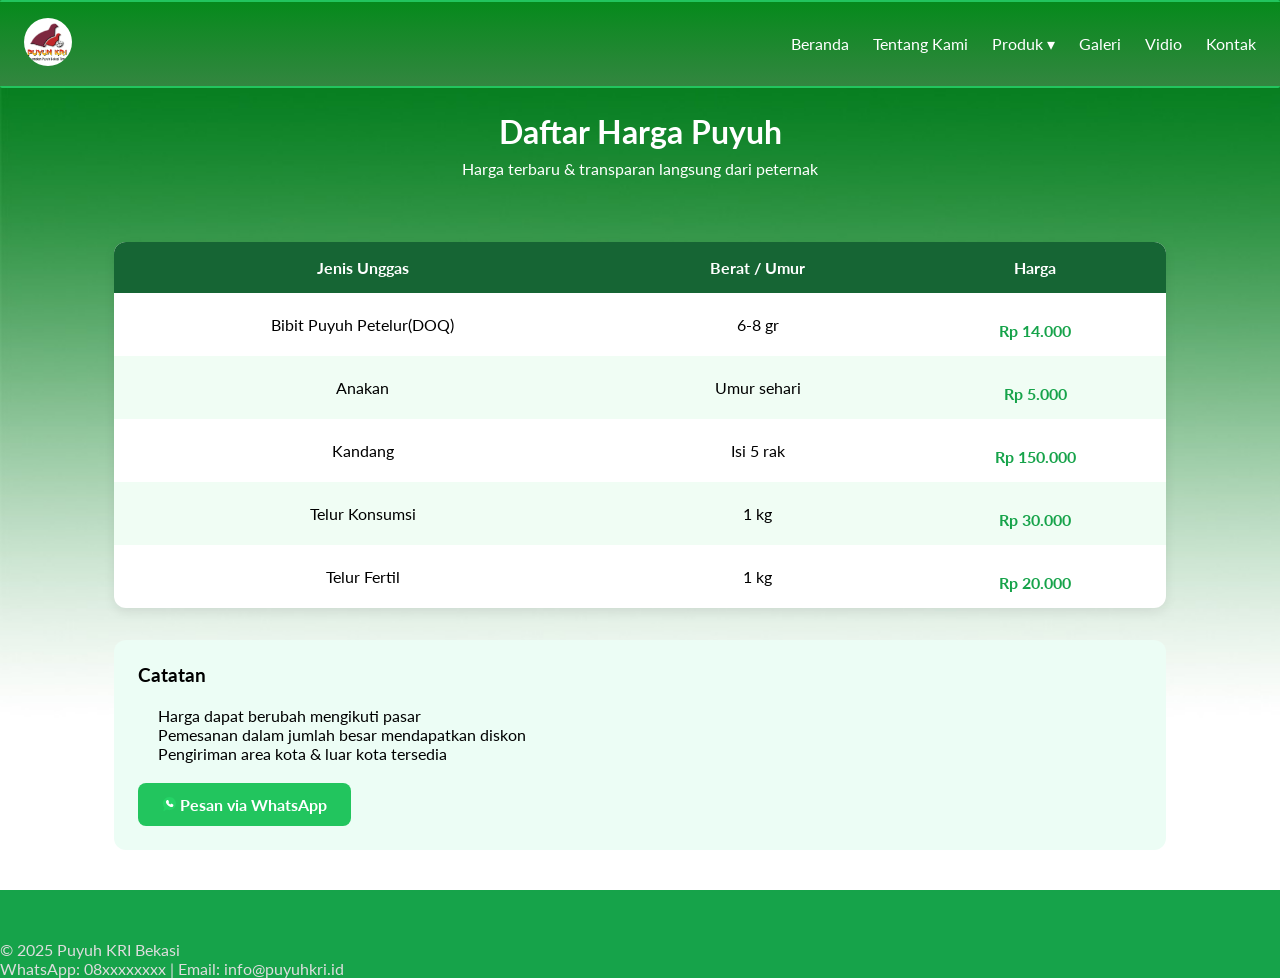
<file: harga.html>
<!DOCTYPE html>
<html lang="en">
<head>
  <meta charset="UTF-8">
  <meta name="viewport" content="width=device-width, initial-scale=1.0">
  <title>Latar belakang - puyuh kri</title>
  <link rel="preconnect" href="https://fonts.googleapis.com">
  <link rel="preconnect" href="https://fonts.gstatic.com" crossorigin>
  <link href="https://fonts.googleapis.com/css2?family=Lato:ital,wght@0,100;0,300;0,400;0,700;0,900;1,100;1,300;1,400;1,700;1,900&display=swap" rel="stylesheet">
  <link rel="stylesheet" href="css/style.css">
  <link rel="stylesheet" href="css/lato.css">
</head>
<body>
  

<nav class="navbar">
<div class="logo"><a href="/"><img src="images/logo puyuh kri.jpg" alt="puyuh kri" class="img-logo"></a></div>


<ul class="menu" id="menu">
  <li><a href="/">Beranda</a></li>
  <li><a href="#tentang">Tentang Kami</a></li>
  <li><a href="#">Produk ▾</a>
      <ul class="dropdown">
        <li><a href="/">Bibit Puyuh(DOQ)</a></li>
        <li><a href="/">Puyuh Siap Telur(PST)</a></li>
        <li><a href="/">Daging Puyuh</a></li>
        <li><a href="/">Kandang</a></li>
      </ul>
  </li>
  <li><a href="/galeri.html">Galeri</a></li>
  <li><a href="#">Vidio</a></li>
  <li><a href="/kontak.html">Kontak</a></li>
</ul>


<div class="hamburger" id="hamburger">
<span></span>
<span></span>
<span></span>
</div>
</nav>


<script>
const hamburger = document.getElementById('hamburger');
const menu = document.getElementById('menu');


hamburger.addEventListener('click', () => {
menu.classList.toggle('active');
hamburger.classList.toggle('active');
});
</script>

<header>
<h1>Daftar Harga Puyuh</h1>
<p>Harga terbaru & transparan langsung dari peternak</p>
</header>


<main class="container">
  <table class="price-table">
  <thead>
    <tr>
    <th>Jenis Unggas</th>
    <th>Berat / Umur</th>
    <th>Harga</th>
    </tr>
  </thead>
  <tbody>
    <tr>
      <td>Bibit Puyuh Petelur(DOQ)</td>
      <td>6-8 gr</td>
      <td class="price">Rp 14.000</td>
    </tr>
    <tr>
      <td>Anakan</td>
      <td>Umur sehari</td>
      <td class="price">Rp 5.000</td>
    </tr>
    <tr>
      <td>Kandang</td>
      <td>Isi 5 rak</td>
      <td class="price">Rp 150.000</td>
    </tr>
    <tr>
      <td>Telur Konsumsi</td>
      <td>1 kg</td>
      <td class="price">Rp 30.000</td>
    </tr>
    <tr>
      <td>Telur Fertil</td>
      <td>1 kg</td>
      <td class="price">Rp 20.000</td>
    </tr>
  </tbody>
  </table>


  <div class="info">
  <h3>Catatan</h3>
  <ul>
  <li>Harga dapat berubah mengikuti pasar</li>
  <li>Pemesanan dalam jumlah besar mendapatkan diskon</li>
  <li>Pengiriman area kota & luar kota tersedia</li>
  </ul>

  <a href="https://wa.me/6287775074838" class="btn"><svg version="1.1" id="Icons" xmlns="http://www.w3.org/2000/svg" xmlns:xlink="http://www.w3.org/1999/xlink" viewBox="0 0 32 32" xml:space="preserve" width="14px" height="14px" fill="#000000"><g id="SVGRepo_bgCarrier" stroke-width="0"></g><g id="SVGRepo_tracerCarrier" stroke-linecap="round" stroke-linejoin="round"></g><g id="SVGRepo_iconCarrier"> <style type="text/css"> .st0{fill:#FFFFFF;} .st1{fill:#3A559F;} .st2{fill:#F4F4F4;} .st3{fill:#FF0084;} .st4{fill:#0063DB;} .st5{fill:#00ACED;} .st6{fill:#FFEC06;} .st7{fill:#FF0000;} .st8{fill:#25D366;} .st9{fill:#0088FF;} .st10{fill:#314358;} .st11{fill:#EE6996;} .st12{fill:#01AEF3;} .st13{fill:#FFFEFF;} .st14{fill:#F06A35;} .st15{fill:#00ADEF;} .st16{fill:#1769FF;} .st17{fill:#1AB7EA;} .st18{fill:#6001D1;} .st19{fill:#E41214;} .st20{fill:#05CE78;} .st21{fill:#7B519C;} .st22{fill:#FF4500;} .st23{fill:#00F076;} .st24{fill:#FFC900;} .st25{fill:#00D6FF;} .st26{fill:#FF3A44;} .st27{fill:#FF6A36;} .st28{fill:#0061FE;} .st29{fill:#F7981C;} .st30{fill:#EE1B22;} .st31{fill:#EF3561;} .st32{fill:none;stroke:#FFFFFF;stroke-width:2;stroke-miterlimit:10;} .st33{fill:#0097D3;} .st34{fill:#01308A;} .st35{fill:#019CDE;} .st36{fill:#FFD049;} .st37{fill:#16A05D;} .st38{fill:#4486F4;} .st39{fill:none;} .st40{fill:#34A853;} .st41{fill:#4285F4;} .st42{fill:#FBBC05;} .st43{fill:#EA4335;} </style> <path class="st8" d="M17,0C8.7,0,2,6.7,2,15c0,3.4,1.1,6.6,3.2,9.2l-2.1,6.4c-0.1,0.4,0,0.8,0.3,1.1C3.5,31.9,3.8,32,4,32 c0.1,0,0.3,0,0.4-0.1l6.9-3.1C13.1,29.6,15,30,17,30c8.3,0,15-6.7,15-15S25.3,0,17,0z"></path> <path class="st0" d="M25.7,20.5c-0.4,1.2-1.9,2.2-3.2,2.4C22.2,23,21.9,23,21.5,23c-0.8,0-2-0.2-4.1-1.1c-2.4-1-4.8-3.1-6.7-5.8 L10.7,16C10.1,15.1,9,13.4,9,11.6c0-2.2,1.1-3.3,1.5-3.8c0.5-0.5,1.2-0.8,2-0.8c0.2,0,0.3,0,0.5,0c0.7,0,1.2,0.2,1.7,1.2l0.4,0.8 c0.3,0.8,0.7,1.7,0.8,1.8c0.3,0.6,0.3,1.1,0,1.6c-0.1,0.3-0.3,0.5-0.5,0.7c-0.1,0.2-0.2,0.3-0.3,0.3c-0.1,0.1-0.1,0.1-0.2,0.2 c0.3,0.5,0.9,1.4,1.7,2.1c1.2,1.1,2.1,1.4,2.6,1.6l0,0c0.2-0.2,0.4-0.6,0.7-0.9l0.1-0.2c0.5-0.7,1.3-0.9,2.1-0.6 c0.4,0.2,2.6,1.2,2.6,1.2l0.2,0.1c0.3,0.2,0.7,0.3,0.9,0.7C26.2,18.5,25.9,19.8,25.7,20.5z"></path> </g></svg>&nbsp;Pesan via WhatsApp</a>
  </div>
</main>
<!-- FOOTER -->
<section id="footer" class="section footer">
<p>&copy; 2025 Puyuh KRI Bekasi</p>
<p>WhatsApp: 08xxxxxxxx | Email: info@puyuhkri.id</p>
</section>

</body>
</html>
</file>
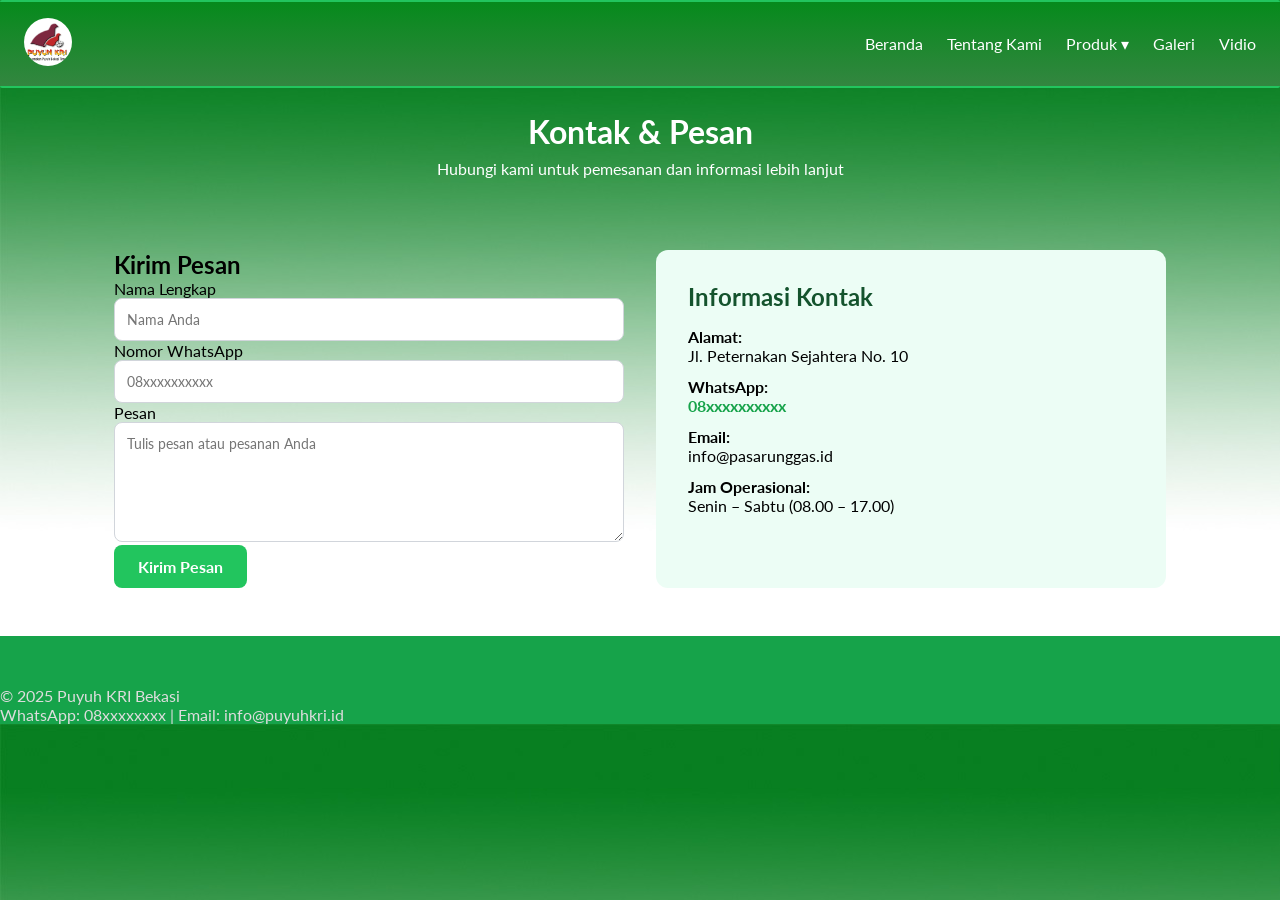
<file: kontak.html>
<!DOCTYPE html>
<html lang="en">
<head>
  <meta charset="UTF-8">
  <meta name="viewport" content="width=device-width, initial-scale=1.0">
  <title>Galeri Kegiatan</title>
  <link rel="preconnect" href="https://fonts.googleapis.com">
  <link rel="preconnect" href="https://fonts.gstatic.com" crossorigin>
  <link href="https://fonts.googleapis.com/css2?family=Lato:ital,wght@0,100;0,300;0,400;0,700;0,900;1,100;1,300;1,400;1,700;1,900&display=swap" rel="stylesheet">
  <link rel="stylesheet" href="css/style.css">
  <link rel="stylesheet" href="css/lato.css">
</head>
<body>
  <nav class="navbar">
    <div class="logo"><a href="/"><img src="images/logo puyuh kri.jpg" alt="puyuh kri" class="img-logo"></a></div>


    <ul class="menu" id="menu">
      <li><a href="/">Beranda</a></li>
      <li><a href="#tentang">Tentang Kami</a></li>
      <li><a href="#">Produk ▾</a>
          <ul class="dropdown">
            <li><a href="/">Bibit Puyuh(DOQ)</a></li>
            <li><a href="/">Puyuh Siap Telur(PST)</a></li>
            <li><a href="/">Daging Puyuh</a></li>
            <li><a href="/">Kandang</a></li>
          </ul>
      </li>
      <li><a href="/galeri.html">Galeri</a></li>
      <li><a href="#">Vidio</a></li>
      <!-- <li><a href="/kontak.html">Kontak</a></li> -->
    </ul>


    <div class="hamburger" id="hamburger">
    <span></span>
    <span></span>
    <span></span>
    </div>
</nav>
<script>
const hamburger = document.getElementById('hamburger');
const menu = document.getElementById('menu');


hamburger.addEventListener('click', () => {
menu.classList.toggle('active');
hamburger.classList.toggle('active');
});
</script>

<header>
<h1>Kontak & Pesan</h1>
<p>Hubungi kami untuk pemesanan dan informasi lebih lanjut</p>
</header>


<main class="container" id="kontak">
<!-- FORM PESAN -->
<section class="contact-form">
<h2>Kirim Pesan</h2>
<form>
<div class="form-group">
<label>Nama Lengkap</label>
<input type="text" placeholder="Nama Anda" required />
</div>


<div class="form-group">
<label>Nomor WhatsApp</label>
<input type="text" placeholder="08xxxxxxxxxx" required />
</div>


<div class="form-group">
<label>Pesan</label>
<textarea placeholder="Tulis pesan atau pesanan Anda"></textarea>
</div>


<button type="submit" class="btn">Kirim Pesan</button>
</form>
</section>


<!-- INFO KONTAK -->
<section class="contact-info">
<h2>Informasi Kontak</h2>
<p><strong>Alamat:</strong><br />Jl. Peternakan Sejahtera No. 10</p>
<p><strong>WhatsApp:</strong><br /> <a href="https://wa.me/628xxxxxxxxx">08xxxxxxxxxx</a></p>
<p><strong>Email:</strong><br /> info@pasarunggas.id</p>
<p><strong>Jam Operasional:</strong><br /> Senin – Sabtu (08.00 – 17.00)</p>
</section>
</main>
<!-- FOOTER -->
<section id="footer" class="section footer">
<p>&copy; 2025 Puyuh KRI Bekasi</p>
<p>WhatsApp: 08xxxxxxxx | Email: info@puyuhkri.id</p>
</section>
</body>
</html>
</file>
<file: css/style.css>
* {
margin: 0;
padding: 0;
box-sizing: border-box;
font-family: lato, sans-serif;
}

body {
  background: #f4f6f8;
  background-image: url('../images/bg-webpuyuh.jpeg');
  background-size: cover;   
}

/* container */
.container{
  width: 100%;
  max-width: 1200px;
  margin: 0 auto;
  padding: 0 20px;
}

/* Navbar */
.navbar {
display: flex;
justify-content: space-between;
align-items: center;
padding: 16px 24px;
border-top: 2px solid #22c55e;
border-bottom: 2px solid #22c55e;
border-radius: 2px;
margin: 0px;
background: linear-gradient(to bottom, rgb(6, 138, 28), rgb(51, 134, 64));
}


.logo {
  font-size: 20px;
  font-weight: bold;
}

.logo a{
  text-decoration: none;
}
.img-logo{
  width: 48px;
  height: auto;
  border-radius: 50%;
}
.menu {
  display: flex;
  list-style: none;
  gap: 24px;
  /* z-index: 9999; */
}

.menu li{
  position: relative;
}

.menu li a {
display: block;
color:  #fff;
text-decoration: none;
font-size: 16px;
}


.menu li a:hover {
  color: #60a5fa;
}

/* DROPDOWN */
.dropdown {
display: none;
position: absolute;
top: 100%;
left: 0;
background: linear-gradient(to bottom, rgb(4, 166, 4), rgb(41, 213, 107));
min-width: 200px;
box-shadow: 0 6px 16px rgba(0,0,0,0.15);
border-radius: 8px;
overflow: hidden;
z-index: 1000;
}


.dropdown li a {
display: block;
padding: 12px 16px;
color: #fff;
text-decoration: none;
font-size: 14px;
}


.dropdown li a:hover {
color: #60a5fa;
}


/* SHOW DROPDOWN ON HOVER */
.menu li:hover .dropdown {
display: block;
}

/* Hamburger */
.hamburger {
  display: none;
  flex-direction: column;
  cursor: pointer;
}


.hamburger span {
  height: 3px;
  width: 25px;
  background:  #fff;
  margin: 4px 0;
  transition: all 0.3s ease;
}

/* Animasi hamburger jadi X */
.hamburger.active span:nth-child(1) {
transform: rotate(45deg) translate(10px, 10px);
}


.hamburger.active span:nth-child(2) {
opacity: 0;
}


.hamburger.active span:nth-child(3) {
transform: rotate(-45deg) translate(6px, -6px);
}

/* HERO */
.hero {
text-align: center;
background: linear-gradient(rgba(20,83,45,0.85), rgba(20,83,45,0.85)), url('https://via.placeholder.com/1200x400');
background-size: cover;
background-position: center;
color: white;
padding: 100px 24px;
}


.hero h1 {
font-size: 36px;
margin-bottom: 16px;
}


.hero p {
font-size: 18px;
margin-bottom: 24px;
}

/* Jumbotron */
.jumbotron {
position: relative;
height: 100vh;
background-size: cover;
background-position: center;
background-repeat: no-repeat;
color: white;
display: flex;
align-items: center;
justify-content: center;
text-align: center;
}


.slide {
position: absolute;
inset: 0;
display: flex;
align-items: center;
justify-content: center;
background-size: cover;
background-position: center;
opacity: 0;
transition: opacity 1.5s ease-in-out;
}


.slide.active {
opacity: 1;
}


.overlay {
background: rgba(20,83,45,0.75);
width: 100%;
height: 100%;
display: flex;
align-items: center;
justify-content: center;
}


/* TEXT */
.content {
max-width: 800px;
padding: 24px;
}


.content h1 {
font-size: 42px;
margin-bottom: 16px;
white-space: nowrap;
overflow: hidden;
border-right: 3px solid white;
width: 0;
animation: typing 4s steps(30) forwards, blink 0.8s infinite;
}


.content p {
font-size: 18px;
opacity: 0;
animation: fadeText 2s ease forwards;
animation-delay: 4s;
}


/* ANIMATION */
@keyframes typing {
from { width: 0; }
to { width: 100%; }
}


@keyframes blink {
50% { border-color: transparent; }
}


@keyframes fadeText {
from { opacity: 0; transform: translateY(20px); }
to { opacity: 1; transform: translateY(0); }
}

.btn:hover {
  background: #00c6fb;
}
.btn {
display: inline-block;
background: #22c55e;
color: white;
padding: 12px 24px;
text-decoration: none;
border-radius: 8px;
font-weight: bold;
}


.btn:hover {
background: #16a34a;
}


.btn:hover {
background: #16a34a;
}

/* TENTANG KAMI */
.tentang {
background: #ffffff;
border-radius: 12px;
padding: 20px;
margin-top: 32px;
}

.tentang h2 {
text-align: center;
margin-bottom: 16px;
}

.tentang-wrapper {
display: grid;
grid-template-columns: 1.2fr 1fr;
gap: 32px;
align-items: center;
}

.tentang-text p {
margin-bottom: 16px;
color: #374151;
}


.tentang-box {
display: grid;
grid-template-columns: repeat(3, 1fr);
gap: 16px;
}


.stat {
background: #ecfdf5;
padding: 24px 16px;
text-align: center;
border-radius: 12px;
}


.stat h3 {
font-size: 28px;
color: #16a34a;
margin-bottom: 4px;
}


.stat span {
font-size: 14px;
color: #065f46;
}

/* PRODUK */
.produk{
  margin-top: 32px;
  margin-bottom: 32px;
}

.produk h2 {
text-align: center;
margin-bottom: 32px;
}


.cards {
display: grid;
grid-template-columns: repeat(auto-fit, minmax(250px, 1fr));
gap: 24px;
}


.card {
background: white;
padding: 24px;
border-radius: 12px;
box-shadow: 0 4px 12px rgba(0,0,0,0.08);
text-align: center;
}


.card h3 {
margin-bottom: 8px;
color: #000;
}

.card img{
  width: 100%;
  height: auto;
}

.price {
display: block;
margin-top: 12px;
font-weight: bold;
color: #16a34a;
}


/* TESTIMONIAL */
.testimonial {
color: #000;
/* background: #ecfdf5; */
/* border-radius: 12px; */
text-align: center;
margin-top: 32px;
}

.testimonial h2{
  margin-bottom: 16px;
}
.testimonial .content{
  display: flex;
  justify-content: space-between;
}

.testimonial .content blockquote {
font-size: 18px;
font-style: italic;
flex-direction: column;
}

.slider-container {
  position: relative;
  margin: auto;
  overflow: hidden;
  background: none;
}

.slider {
  display: flex;
  transition: transform 0.5s ease;
}

.card-testimoni {
  min-width: 100%;
  /* background: white; */
  padding: 30px;
  /* border-radius: 15px; */
  box-shadow: 0 10px 25px rgba(0,0,0,0.1);
}

.card-testimoni img {
  width: 80px;
  height: 80px;
  border-radius: 50%;
  margin-bottom: 15px;
}

.card-testimoni h3 {
  margin: 5px 0;
}

.card-testimoni span {
  font-size: 14px;
  color: #777;
}

.card-testimoni p {
  margin-top: 15px;
  font-size: 15px;
  color: #555;
}

/* Tombol navigasi */
.nav {
  position: absolute;
  top: 50%;
  transform: translateY(-50%);
  background: #22c55e;
  color: white;
  border: none;
  font-size: 22px;
  padding: 10px 14px;
  margin-left: 16px;
  margin-right: 16px;
  cursor: pointer;
  border-radius: 50%;
}

.prev {
  left: -15px;
}

.next {
  right: -15px;
}

.nav:hover {
  background: #00c6fb;
}

.img-profile{
  width: 48px;
  height: 48px;
  border-radius: 50%;
}
/* CONTAINER */
.container {
max-width: 1100px;
margin: 40px auto;
padding: 0 24px;
}


/* HEADER */
header {
/* background: #14532d; */
color: white;
padding: 24px;
text-align: center;
}


header h1 {
font-size: 32px;
margin-bottom: 8px;
}

/* TABLE HARGA */
.price-table {
width: 100%;
border-collapse: collapse;
background: white;
border-radius: 12px;
overflow: hidden;
box-shadow: 0 4px 12px rgba(0,0,0,0.08);
}


.price-table thead {
background: #166534;
color: white;
}


.price-table th,
.price-table td {
padding: 16px;
text-align: center;
}


.price-table tbody tr:nth-child(even) {
background: #f0fdf4;
}


.price {
font-weight: bold;
color: #16a34a;
}


/* INFO BOX */
.info {
margin-top: 32px;
background: #ecfdf5;
padding: 24px;
border-radius: 12px;
}


.info h3 {
margin-bottom: 12px;
color: #000;
}

.info ul{
  list-style: none;
  margin: 20px;
}
/* GALERI GRID */
.gallery {
display: grid;
grid-template-columns: repeat(auto-fit, minmax(280px, 1fr));
gap: 24px;
}


.gallery-card {
background: white;
border-radius: 12px;
overflow: hidden;
box-shadow: 0 4px 12px rgba(0,0,0,0.08);
transition: transform 0.3s ease;
}


.gallery-card:hover {
transform: translateY(-5px);
}


.gallery-card img {
width: 100%;
height: 200px;
object-fit: cover;
}


.gallery-content {
padding: 16px;
}


.gallery-content h3 {
margin-bottom: 8px;
color: #14532d;
}


.gallery-content p {
font-size: 14px;
color: #374151;
}


/* section kontak */
#kontak{
  max-width: 1100px;
  margin: 48px auto;
  padding: 0 24px;
  display: grid;
  grid-template-columns: 1fr 1fr;
  gap: 32px;
}
.form-group input,
.form-group textarea {
width: 100%;
padding: 12px;
border: 1px solid #d1d5db;
border-radius: 8px;
font-size: 14px;
}


.form-group textarea {
resize: vertical;
min-height: 120px;
}


.btn {
background: #22c55e;
color: white;
border: none;
padding: 12px 24px;
border-radius: 8px;
font-size: 16px;
cursor: pointer;
font-weight: bold;
}


.btn:hover {
background: #16a34a;
}


/* INFO KONTAK */
.contact-info {
background: #ecfdf5;
padding: 32px;
border-radius: 12px;
}


.contact-info h2 {
margin-bottom: 16px;
color: #14532d;
}


.contact-info p {
margin-bottom: 12px;
}


.contact-info a {
color: #16a34a;
text-decoration: none;
font-weight: bold;
}

/* HEADER */
.page-header {
background: linear-gradient(rgba(20,83,45,0.8), rgba(20,83,45,0.8)),
url("https://images.pexels.com/photos/4666755/pexels-photo-4666755.jpeg");
background-size: cover;
background-position: center;
color: white;
padding: 80px 20px;
text-align: center;
}


.page-header h1 {
font-size: 36px;
margin-bottom: 12px;
}


.page-header p {
max-width: 700px;
margin: auto;
font-size: 18px;
}


/* VIDEO SECTION */
.video-section {
max-width: 1100px;
margin: 60px auto;
padding: 0 20px;
display: grid;
grid-template-columns: 2fr 1fr;
gap: 32px;
}

.video-wrapper {
background: white;
border-radius: 16px;
overflow: hidden;
box-shadow: 0 10px 30px rgba(0,0,0,0.1);
}

.video-wrapper iframe {
width: 100%;
display: block;
}

.video-content {
background: white;
padding: 24px;
border-radius: 16px;
box-shadow: 0 10px 30px rgba(0,0,0,0.1);
}

.video-content h2 {
margin-bottom: 16px;
color: #14532d;
}

.video-content ul {
padding-left: 18px;
margin-bottom: 20px;
}

.video-content ul li {
margin-bottom: 10px;
}

.badge {
display: inline-block;
background: #dcfce7;
color: #14532d;
padding: 6px 12px;
border-radius: 20px;
font-size: 14px;
margin-bottom: 16px;
}


/* VIDEO LIST */
.video-list {
max-width: 1100px;
margin: 40px auto 80px;
padding: 0 20px;
}


.video-list h3 {
margin-bottom: 20px;
color: #14532d;
}


.video-grid {
display: grid;
grid-template-columns: repeat(auto-fit, minmax(250px, 1fr));
gap: 24px;
}


.video-card {
background: #ecfdf5;
border-radius: 4px;
overflow: hidden;
cursor: pointer;
box-shadow: 0 8px 24px rgba(0,0,0,0.08);
transition: transform 0.3s ease;
}


.video-card:hover {
transform: translateY(-6px);
}


.video-card iframe {
width: 100%;
height: 160px;
object-fit: cover;
}


.video-card .info {
padding: 14px;
}


.video-card .info h4 {
font-size: 16px;
margin-bottom: 6px;
}


.video-card .info span {
font-size: 13px;
color: #6b7280;
}

/* FOOTER */
.footer {
  background: #16a34a;
  color: #ddd;
  padding-top: 50px;
}

/* Container */
.footer-container {
  max-width: 1200px;
  margin: auto;
  padding: 0 20px 40px;
  display: grid;
  grid-template-columns: repeat(3, 1fr);
  gap: 30px;
}

/* Box */
.footer-box h3 {
  color: #fff;
  margin-bottom: 15px;
}

.footer-box p {
  line-height: 1.8;
  font-size: 14px;
  color: #fff;
  font-weight: 500;
}

/* Iframe map */
.footer-box iframe {
  width: 100%;
  height: 180px;
  border: 0;
  border-radius: 10px;
}

/* Footer bawah */
.footer-bottom {
  text-align: center;
  /* background: #000; */
  padding: 15px;
  font-size: 14px;
  color: #ddd;
}

#gallery{
  background-attachment: fixed;
  background-size: cover;
  background-image: url('../images/burungpuyuh.jpeg');
  height: auto;
  line-height: auto;
}

.responsive-img {
  width: 100%;    /* Makes the image scale to the width of its container */
  max-width: 100%; /* Ensures the image doesn't exceed its parent container's width */
  height: auto;    /* Automatically adjusts the height to maintain the aspect ratio */
  display: block;  /* Helps with centering and layout issues */
  margin: 0 auto;  /* Optional: Centers the image if it's smaller than its container */
  background-origin: padding-box;
  border-radius: 8px;
  box-shadow: 0 4px 8px rgba(0, 0, 0, 0.1);
}

/* FLOATING WHATSAPP CTA */
.wa-float {
  position: fixed;
  width: 60px;
  height: 60px;
  bottom: 25px;
  right: 25px;
  background-color: #25D366;
  border-radius: 50%;
  box-shadow: 0 4px 15px rgba(0,0,0,0.3);
  display: flex;
  align-items: center;
  justify-content: center;
  z-index: 999;
  animation: pulse 1.8s infinite;
}

.wa-float img {
  width: 34px;
  height: 34px;
}

@keyframes pulse {
  0% { transform: scale(1); }
  50% { transform: scale(1.1); }
  100% { transform: scale(1); }
}

/* Responsive */
@media (max-width: 768px) {
  .menu {
    position: absolute;
    top: 2px;
    left: 0;
    width: 100%;
    height: auto;
    background: linear-gradient(to bottom, rgb(6, 138, 28), rgb(51, 134, 64));
    flex-direction: column;
    align-items: flex-start;
    display: none;
    transition: left 0.3s ease;
  }


  .menu.active {
    display: flex;
  }

  .menu li {
    width: 100%;
    padding: 16px 24px;
  }

  .menu li a {
    width: 100%;
    display: block;
  }

  .dropdown {
    position: static;
    box-shadow: none;
    border-radius: 0;
  }

  .hamburger {
    display: flex;
  }

  .hero h1 {
    font-size: 24px;
  }

  .jumbotron{
    height: 60vh;
    z-index: -999;
  }
  .content h1 {
  font-size: 28px;
  }


  .content p {
  font-size: 16px;
  }
  .tentang-wrapper {
    display: grid;
    grid-template-columns:1fr;
    gap: 32px;
    align-items: center;
  }

  .card img{
    max-height: 200px;
    object-fit: cover;
  }

  .video-section {
    grid-template-columns: 1fr;
  }

  #kontak{
    grid-template-columns: 2fr;
  }

  .footer-container {
    grid-template-columns: 1fr;
    text-align: center;
  }

  .footer-box iframe {
    height: 220px;
  }
}
</file>
<file: css/lato.css>
.lato-thin {
  font-family: "Lato", sans-serif;
  font-weight: 100;
  font-style: normal;
}

.lato-light {
  font-family: "Lato", sans-serif;
  font-weight: 300;
  font-style: normal;
}

.lato-regular {
  font-family: "Lato", sans-serif;
  font-weight: 400;
  font-style: normal;
}

.lato-bold {
  font-family: "Lato", sans-serif;
  font-weight: 700;
  font-style: normal;
}

.lato-black {
  font-family: "Lato", sans-serif;
  font-weight: 900;
  font-style: normal;
}

.lato-thin-italic {
  font-family: "Lato", sans-serif;
  font-weight: 100;
  font-style: italic;
}

.lato-light-italic {
  font-family: "Lato", sans-serif;
  font-weight: 300;
  font-style: italic;
}

.lato-regular-italic {
  font-family: "Lato", sans-serif;
  font-weight: 400;
  font-style: italic;
}

.lato-bold-italic {
  font-family: "Lato", sans-serif;
  font-weight: 700;
  font-style: italic;
}

.lato-black-italic {
  font-family: "Lato", sans-serif;
  font-weight: 900;
  font-style: italic;
}
</file>
